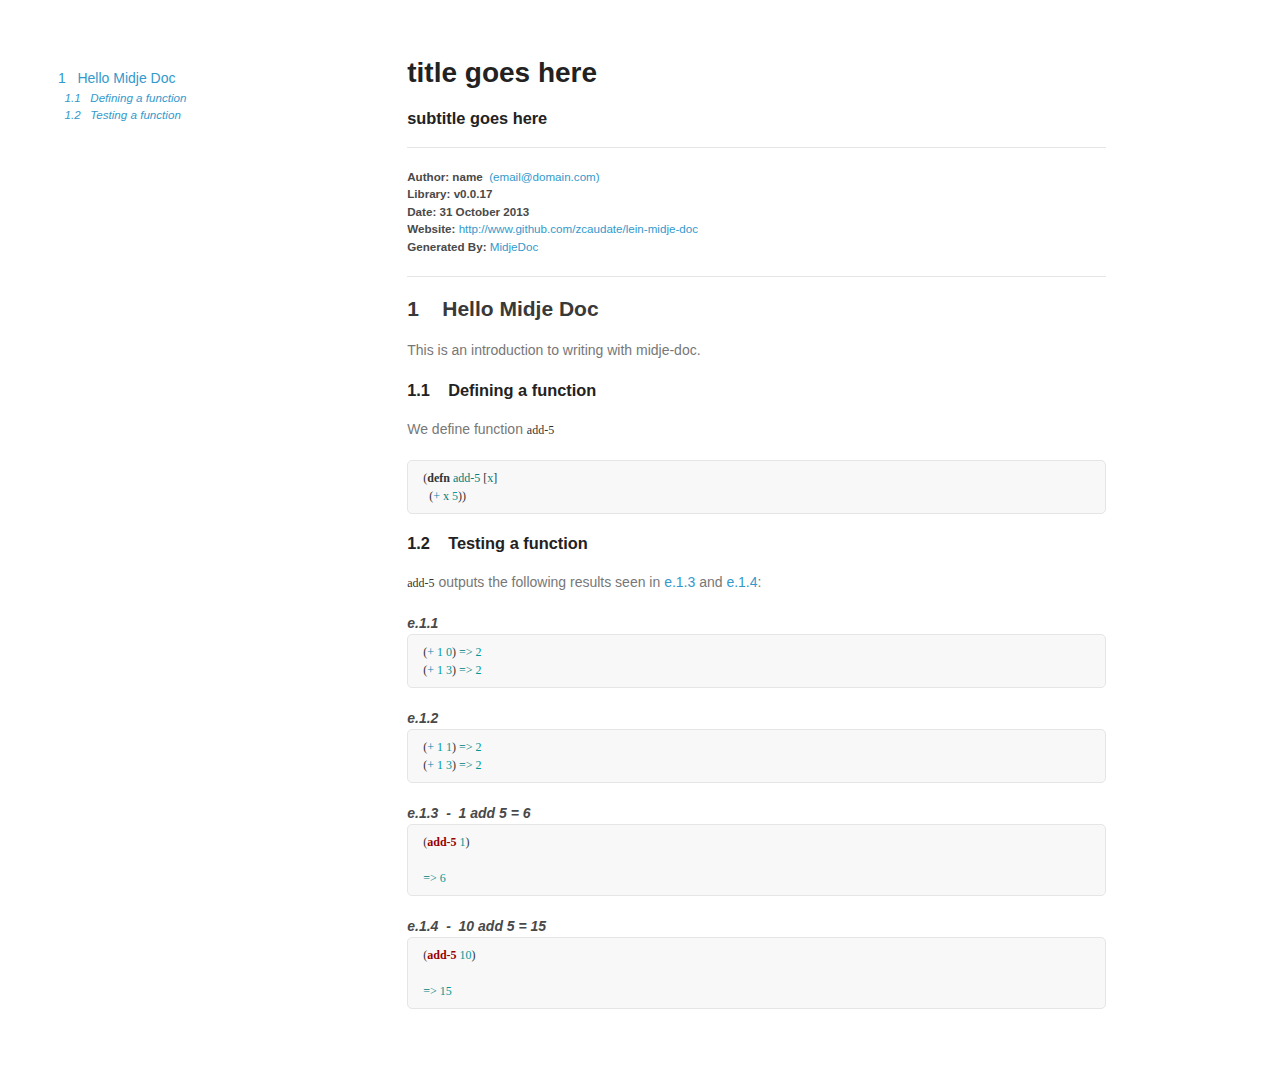
<file: my-first-document.html>
<html><head><meta content="chrome=1" http-equiv="X-UA-Compatible" /><meta charset="utf-8" /><meta content="width=device-width, initial-scale=1, user-scalable=no" name="viewport" /><title>title goes here</title><style>body {
  padding:50px;
  font:14px/1.5 Helvetica, Arial, sans-serif;
  color:#777;
  font-weight:300;
}

h1, h2, h3, h4, h5, h6 {
  color:#222;
  margin:0 0 20px;
}

p, ul, ol, table, pre, dl {
  margin:0 0 20px;
}

h1, h2, h3 {
  line-height:1.1;
}

h1 {
  font-size:28px;
}

h2 {
  color:#393939;
}

h4, h5, h6 {
  color:#494949;
  margin:0;
}

header h4{
  margin: 10 0 0 0px;
}

a {
  color:#39c;
  font-weight:400;
  text-decoration:none;
}

a small {
  font-size:11px;
  color:#777;
  margin-top:-0.6em;
  display:block;
}

.wrapper {
  width:860px;
  margin:0 auto;
}

.figure div.img {
  text-align: center;
  border-radius: 5px;
  border: 1px solid #ddd;
  padding: 10px;
}

blockquote {
  border-left:1px solid #e5e5e5;
  margin:0;
  padding:0 0 0 20px;
  font-style:italic;
}

code, pre {
  font-family:Monaco, Bitstream Vera Sans Mono, Lucida Console, Terminal;
  color:#333;
  font-size:12px;
}

pre {
  padding:8px 15px;
  background: #f8f8f8;  
  border-radius:5px;
  border:1px solid #e5e5e5;
  overflow-x: auto;
}

table {
  width:100%;
  border-collapse:collapse;
}

th, td {
  text-align:left;
  padding:5px 10px;
  border-bottom:1px solid #e5e5e5;
}

dt {
  color:#444;
  font-weight:700;
}

th {
  color:#444;
}

img {
  max-width:100%;
}

header {
  width:270px;
  float:left;
  /*position:fixed;*/
}

header ul {
  list-style:none;
  height:40px;
  
  padding:0;
  
  background: #eee;
  background: -moz-linear-gradient(top, #f8f8f8 0%, #dddddd 100%);
  background: -webkit-gradient(linear, left top, left bottom, color-stop(0%,#f8f8f8), color-stop(100%,#dddddd));
  background: -webkit-linear-gradient(top, #f8f8f8 0%,#dddddd 100%);
  background: -o-linear-gradient(top, #f8f8f8 0%,#dddddd 100%);
  background: -ms-linear-gradient(top, #f8f8f8 0%,#dddddd 100%);
  background: linear-gradient(top, #f8f8f8 0%,#dddddd 100%);
  
  border-radius:5px;
  border:1px solid #d2d2d2;
  box-shadow:inset #fff 0 1px 0, inset rgba(0,0,0,0.03) 0 -1px 0;
  width:270px;
}

header li {
  width:89px;
  float:left;
  border-right:1px solid #d2d2d2;
  height:40px;
}

header ul a {
  line-height:1;
  font-size:11px;
  color:#999;
  display:block;
  text-align:center;
  padding-top:6px;
  height:40px;
}

strong {
  font-weight:700;
}

header ul li + li {
  width:88px;
  border-left:1px solid #fff;
}

header ul li + li + li {
  border-right:none;
  width:89px;
}

header ul a strong {
  font-size:14px;
  display:block;
  color:#222;
}

section {
  width: 60%;
  float:right;
  padding-bottom:50px;
  padding-right: 10%;
}

small {
  font-size:11px;
}

hr {
  border:0;
  background:#e5e5e5;
  height:1px;
  margin:0 0 20px;
}

footer {
  width:270px;
  float:left;
  position:fixed;
  bottom:50px;
}

header div.heading {
  display:none;
}


@media print, screen and (max-width: 960px) {
  
  div.wrapper {
    width:auto;
    margin:0;
  }
  
  header, section, footer {
    float:none;
    position:static;
    width:auto;
  }
  
  header div.heading {
    display:block;
  }
    
  section div.heading {
    display:none;
  }
  
  section {
    border:1px solid #e5e5e5;
    border-width:1px 0;
    padding:20px 0;
    margin:0 0 20px;
  }
  
  header a small {
    display:inline;
  }
  
  header ul {
    position:absolute;
    right:50px;
    top:52px;
  }
}

@media print, screen and (max-width: 720px) {
  body {
    word-wrap:break-word;
  }
  
  header {
    padding:0;
  }
  
  header ul, header p.view {
    position:static;
  }
  
  pre, code {
    word-wrap:normal;
  }
}

@media print, screen and (max-width: 480px) {
  body {
    padding:15px;
  }
  
  header ul {
    display:none;
  }
}

@media print {
  body {
    padding:0.4in;
    font-size:12pt;
    color:#444;
  }
}


.highlight  { background: #ffffff; }
.highlight .c { color: #999988; font-style: italic } /* Comment */
.highlight .err { color: #a61717; background-color: #e3d2d2 } /* Error */
.highlight .k { font-weight: bold } /* Keyword */
.highlight .o { font-weight: bold } /* Operator */
.highlight .cm { color: #999988; font-style: italic } /* Comment.Multiline */
.highlight .cp { color: #999999; font-weight: bold } /* Comment.Preproc */
.highlight .c1 { color: #999988; font-style: italic } /* Comment.Single */
.highlight .cs { color: #999999; font-weight: bold; font-style: italic } /* Comment.Special */
.highlight .gd { color: #000000; background-color: #ffdddd } /* Generic.Deleted */
.highlight .gd .x { color: #000000; background-color: #ffaaaa } /* Generic.Deleted.Specific */
.highlight .ge { font-style: italic } /* Generic.Emph */
.highlight .gr { color: #aa0000 } /* Generic.Error */
.highlight .gh { color: #999999 } /* Generic.Heading */
.highlight .gi { color: #000000; background-color: #ddffdd } /* Generic.Inserted */
.highlight .gi .x { color: #000000; background-color: #aaffaa } /* Generic.Inserted.Specific */
.highlight .go { color: #888888 } /* Generic.Output */
.highlight .gp { color: #555555 } /* Generic.Prompt */
.highlight .gs { font-weight: bold } /* Generic.Strong */
.highlight .gu { color: #800080; font-weight: bold; } /* Generic.Subheading */
.highlight .gt { color: #aa0000 } /* Generic.Traceback */
.highlight .kc { font-weight: bold } /* Keyword.Constant */
.highlight .kd { font-weight: bold } /* Keyword.Declaration */
.highlight .kn { font-weight: bold } /* Keyword.Namespace */
.highlight .kp { font-weight: bold } /* Keyword.Pseudo */
.highlight .kr { font-weight: bold } /* Keyword.Reserved */
.highlight .kt { color: #445588; font-weight: bold } /* Keyword.Type */
.highlight .m { color: #009999 } /* Literal.Number */
.highlight .s { color: #d14 } /* Literal.String */
.highlight .na { color: #008080 } /* Name.Attribute */
.highlight .nb { color: #0086B3 } /* Name.Builtin */
.highlight .nc { color: #445588; font-weight: bold } /* Name.Class */
.highlight .no { color: #008080 } /* Name.Constant */
.highlight .ni { color: #800080 } /* Name.Entity */
.highlight .ne { color: #990000; font-weight: bold } /* Name.Exception */
.highlight .nf { color: #990000; font-weight: bold } /* Name.Function */
.highlight .nn { color: #555555 } /* Name.Namespace */
.highlight .nt { color: #000080 } /* Name.Tag */
.highlight .nv { color: #008080 } /* Name.Variable */
.highlight .ow { font-weight: bold } /* Operator.Word */
.highlight .w { color: #bbbbbb } /* Text.Whitespace */
.highlight .mf { color: #009999 } /* Literal.Number.Float */
.highlight .mh { color: #009999 } /* Literal.Number.Hex */
.highlight .mi { color: #009999 } /* Literal.Number.Integer */
.highlight .mo { color: #009999 } /* Literal.Number.Oct */
.highlight .sb { color: #d14 } /* Literal.String.Backtick */
.highlight .sc { color: #d14 } /* Literal.String.Char */
.highlight .sd { color: #d14 } /* Literal.String.Doc */
.highlight .s2 { color: #d14 } /* Literal.String.Double */
.highlight .se { color: #d14 } /* Literal.String.Escape */
.highlight .sh { color: #d14 } /* Literal.String.Heredoc */
.highlight .si { color: #d14 } /* Literal.String.Interpol */
.highlight .sx { color: #d14 } /* Literal.String.Other */
.highlight .sr { color: #009926 } /* Literal.String.Regex */
.highlight .s1 { color: #d14 } /* Literal.String.Single */
.highlight .ss { color: #990073 } /* Literal.String.Symbol */
.highlight .bp { color: #999999 } /* Name.Builtin.Pseudo */
.highlight .vc { color: #008080 } /* Name.Variable.Class */
.highlight .vg { color: #008080 } /* Name.Variable.Global */
.highlight .vi { color: #008080 } /* Name.Variable.Instance */
.highlight .il { color: #009999 } /* Literal.Number.Integer.Long */

.type-csharp .highlight .k { color: #0000FF }
.type-csharp .highlight .kt { color: #0000FF }
.type-csharp .highlight .nf { color: #000000; font-weight: normal }
.type-csharp .highlight .nc { color: #2B91AF }
.type-csharp .highlight .nn { color: #000000 }
.type-csharp .highlight .s { color: #A31515 }
.type-csharp .highlight .sc { color: #A31515 }


</style></head><body><header><div class="heading"><h1>title goes here</h1><h3>subtitle goes here</h3><hr /><div class="info"><h5>Author: name<b>&nbsp;&nbsp;<a href="mailto:email@domain.com">(email@domain.com)</a></b></h5><h5>Library: v0.0.17</h5><h5>Date: 31 October 2013</h5><h5>Website: <a href="http://www.github.com/zcaudate/lein-midje-doc">http://www.github.com/zcaudate/lein-midje-doc</a></h5><h5>Generated By: <a href="http://www.github.com/zcaudate/lein-midje-doc">MidjeDoc</a></h5></div><br /><hr /></div><h4><a href="#hello">1 &nbsp; Hello Midje Doc</a></h4><h5>&nbsp;&nbsp;<i><a href="#defining-a-function">1.1 &nbsp; Defining a function</a></i></h5><h5>&nbsp;&nbsp;<i><a href="#testing-a-function">1.2 &nbsp; Testing a function</a></i></h5><br /></header><section><div class="heading"><h1>title goes here</h1><h3>subtitle goes here</h3><hr /><div class="info"><h5>Author: name<b>&nbsp;&nbsp;<a href="mailto:email@domain.com">(email@domain.com)</a></b></h5><h5>Library: v0.0.17</h5><h5>Date: 31 October 2013</h5><h5>Website: <a href="http://www.github.com/zcaudate/lein-midje-doc">http://www.github.com/zcaudate/lein-midje-doc</a></h5><h5>Generated By: <a href="http://www.github.com/zcaudate/lein-midje-doc">MidjeDoc</a></h5></div><br /><hr /></div><div><a name="hello"></a><h2><b>1 &nbsp;&nbsp; Hello Midje Doc</b></h2></div><div><p>This is an introduction to writing with midje-doc.</p></div><div><a name="defining-a-function"></a><h3>1.1 &nbsp;&nbsp; Defining a function</h3></div><div><p>We define function <code>add-5</code></p></div><div><div class="highlight"><pre><span class="p">(</span><span class="kd">defn </span><span class="nv">add-5</span> <span class="p">[</span><span class="nv">x</span><span class="p">]</span>
  <span class="p">(</span><span class="nb">+ </span><span class="nv">x</span> <span class="mi">5</span><span class="p">))</span>
</pre></div>
</div><div><a name="testing-a-function"></a><h3>1.2 &nbsp;&nbsp; Testing a function</h3></div><div><p><code>add-5</code> outputs the following results seen in  <a href='#add-5-1'>e.1.3</a> and <a href='#add-5-10'>e.1.4</a>:</p></div><div><h4><i>e.1.1</i></h4><div class="highlight"><pre><span class="p">(</span><span class="nb">+ </span><span class="mi">1</span> <span class="mi">0</span><span class="p">)</span> <span class="nv">=&gt;</span> <span class="mi">2</span>
<span class="p">(</span><span class="nb">+ </span><span class="mi">1</span> <span class="mi">3</span><span class="p">)</span> <span class="nv">=&gt;</span> <span class="mi">2</span>
</pre></div>
</div><div><h4><i>e.1.2</i></h4><div class="highlight"><pre><span class="p">(</span><span class="nb">+ </span><span class="mi">1</span> <span class="mi">1</span><span class="p">)</span> <span class="nv">=&gt;</span> <span class="mi">2</span>
<span class="p">(</span><span class="nb">+ </span><span class="mi">1</span> <span class="mi">3</span><span class="p">)</span> <span class="nv">=&gt;</span> <span class="mi">2</span>
</pre></div>
</div><div><a name="add-5-1"></a><h4><i>e.1.3  &nbsp;-&nbsp; 1 add 5 = 6</i></h4><div class="highlight"><pre><span class="p">(</span><span class="nf">add-5</span> <span class="mi">1</span><span class="p">)</span>

<span class="nv">=&gt;</span> <span class="mi">6</span>
</pre></div>
</div><div><a name="add-5-10"></a><h4><i>e.1.4  &nbsp;-&nbsp; 10 add 5 = 15</i></h4><div class="highlight"><pre><span class="p">(</span><span class="nf">add-5</span> <span class="mi">10</span><span class="p">)</span>

<span class="nv">=&gt;</span> <span class="mi">15</span>
</pre></div>
</div></section></body><script type="text/javascript">var metas = document.getElementsByTagName('meta');
var i;
if (navigator.userAgent.match(/iPhone/i)) {
  for (i=0; i<metas.length; i++) {
    if (metas[i].name == "viewport") {
      metas[i].content = "width=device-width, minimum-scale=1.0, maximum-scale=1.0";
    }
  }
  document.addEventListener("gesturestart", gestureStart, false);
}
function gestureStart() {
  for (i=0; i<metas.length; i++) {
    if (metas[i].name == "viewport") {
      metas[i].content = "width=device-width, minimum-scale=0.25, maximum-scale=1.6";
    }
  }
}</script></html>
</file>
